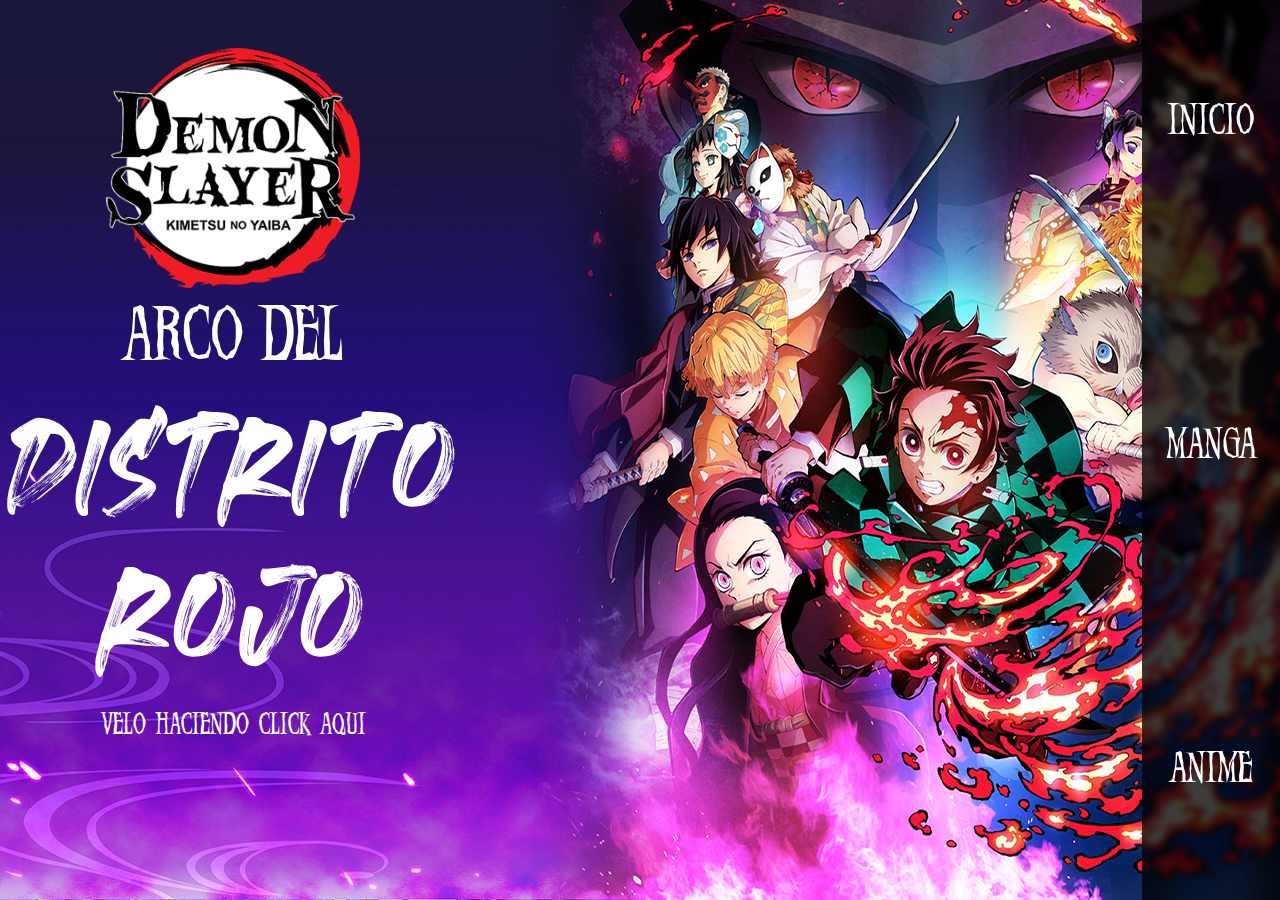
<file: index.html>
<!DOCTYPE html>
<html lang="en">

<head>
    <meta charset="UTF-8">
    <meta name="description" content="">
    <meta name="keywords" content="">
    <meta name="viewport" content="width=device-width, initial-scale=1.0, maximus-scale=1.0, user-scalable=no">
    <link rel="shortcut icon" href="./img/Logo kny.png" type="image/x-icon">
    <link rel="stylesheet" type="text/css" href="./css/mdb.min.css">
    <link rel="stylesheet" href="./css/style.css">
    <title>Demon Slayer</title>
</head>

<body>
    <div class="d-flex h-100 vw-100 py-0 hero1 ps-sm-2" id="wrap">
        <div class="d-block d-lg-flex w-100 vh-100">
            <div class="d-grid d-lg-flex flex-lg-grow-1 text-center position-relativee h-100">
                <div class="info-detalles">
                    <div class="logo mt-3 mt-lg-5">
                        <img class="img-logo" src="img/Logo%20kny.png">
                    </div>
                    <h2 class="bienvenida mt-2">ARCO DEL</h2>
                    <h1 class="bienvenida2 mt-0">DISTRITO<br>ROJO</h1>
                    <a href="#" class="invitacion">velo haciendo click aqui</a>
                </div>
            </div>
            <nav class="d-lg-flex flex-column p-sm-2 px-lg-4">
                <ul class="d-inline-flex justify-content-center align-items-center flex-row d-lg-flex flex-lg-column text-center justify-content-lg-between mb-0 h-100">
                    <li>
                        <a href="../Index.html">
                            <h3>INICIO</h3>
                        </a>
                    </li>
                    <li>
                        <a href="./content/manga.html">
                            <h3>MANGA</h3>
                        </a>
                    </li>
                    <li>
                        <a href="./content/anime.html">
                            <h3>ANIME</h3>
                        </a>
                    </li>
                </ul>
            </nav>
        </div>
    </div>
    <script src="./js/mdb.min.js"></script>
</body>

</html>
</file>
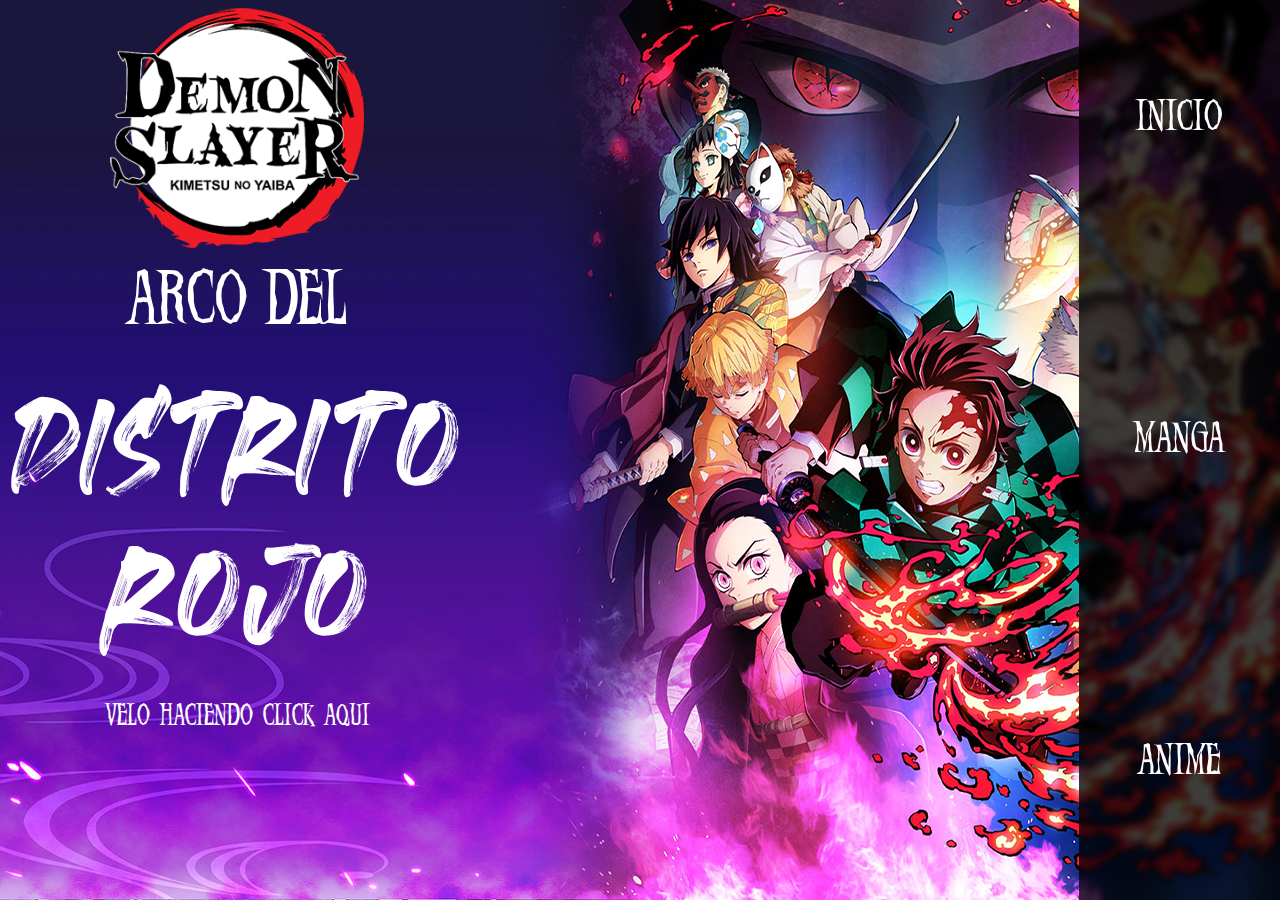
<file: Index.html>
<!DOCTYPE html>
<html lang="en">

<head>
    <meta charset="UTF-8">
    <link rel="shortcut icon" href="/img/Logo kny.png" type="image/x-icon">
    <meta name="description" content="">
    <meta name="keywords" content="">
    <meta name="viewport" content="width=device-width, initial-scale=1.0, maximus-scale=1.0, user-scalable=no">
    <link rel="stylesheet" type="text/css" href="/css/mdb.min.css">
    <link rel="stylesheet" type="text/css" href="/css/uikit.min.css">
    <link rel="stylesheet" href="/css/style.css">
    <title>Demon Slayer</title>
</head>

<body>
    <div class="container-fluid h-100 w-100 py-0" id="wrap">
        <section class="h-100">
            <div class="row hero1 vh-100">
                <div class="col-12 col-lg-10 uk-text-center uk-position-relative">
                    <div class="info-detalles">
                        <div class="logo mt-2">
                            <img class="img-logo" src="img/Logo%20kny.png">
                        </div>
                        <h2 class="bienvenida mt-2">ARCO DEL</h2>
                        <h1 class="bienvenida2 mt-0">DISTRITO<br>ROJO</h1>
                        <a href="#" class="invitacion">velo haciendo click aqui</a>
                    </div>
                </div>
                <div class="col-12 col-lg-2 pe-lg-0 justify-content-center align-self-end">
                    <nav class="d-sm-flex uk-flex-column">
                        <ul class="d-inline-flex justify-content-center align-items-center flex-row d-lg-flex flex-lg-column text-center justify-content-lg-between mb-0">
                            <li>
                                <a href="../Index.html">
                                    <h3>INICIO</h3>
                                </a>
                            </li>
                            <li>
                                <a href="/content/manga.html">
                                    <h3>MANGA</h3>
                                </a>
                            </li>
                            <li>
                                <a href="/content/anime.html">
                                    <h3>ANIME</h3>
                                </a>
                            </li>
                        </ul>
                    </nav>
                </div>
            </div>
        </section>
    </div>
    <script src="/js/mdb.min.js"></script>
</body>

</html>
</file>
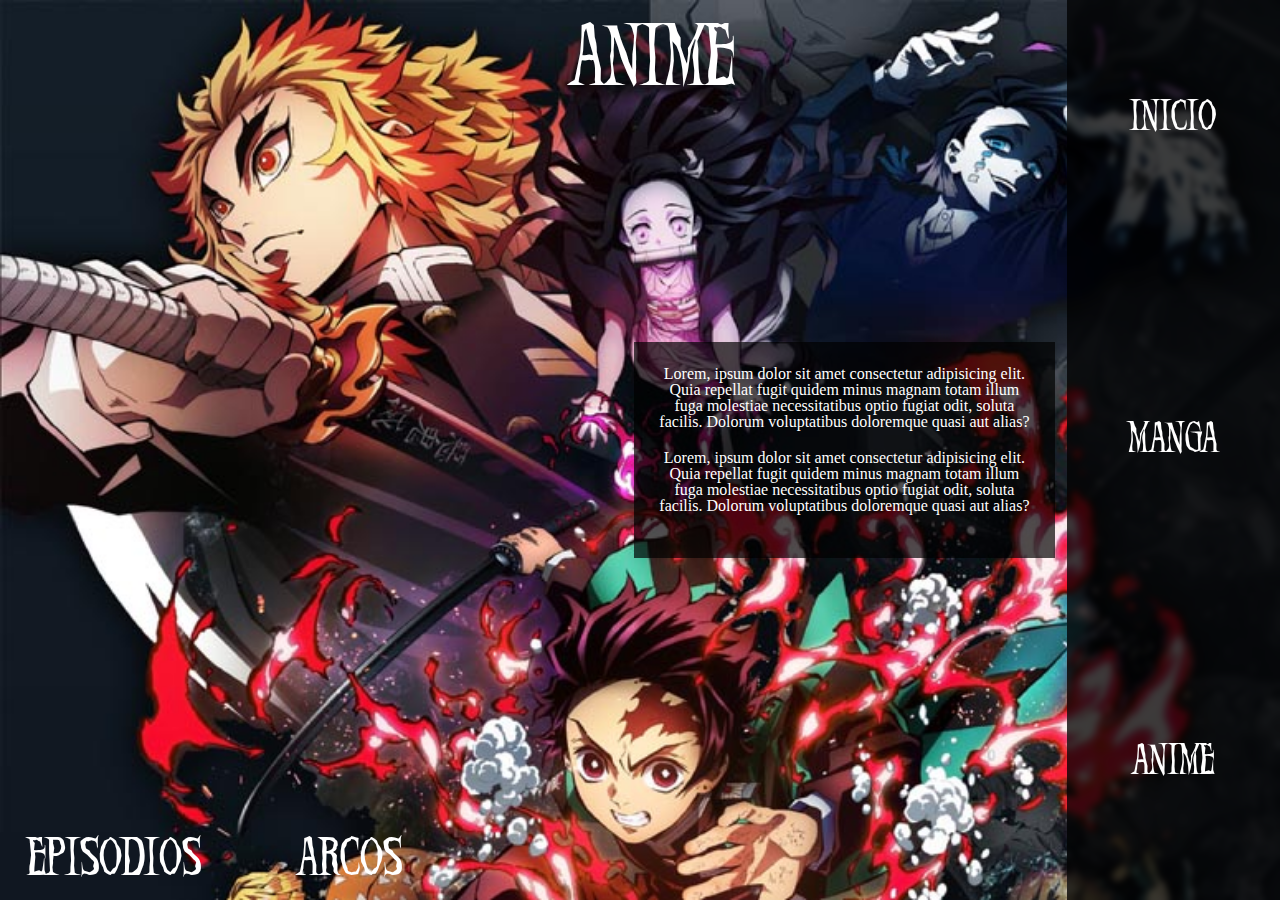
<file: content/anime.html>
<!DOCTYPE html>
<html lang="en">

<head>
    <title>Demon Slayer</title>
    <meta name="description" content="">
    <meta name="keywords" content="">
    <meta charset="UTF-8">
    <meta http-equiv="X-UA-Compatible" content="IE=edge">
    <meta name="viewport" content="width=device-width, initial-scale=1.0, maximus-scale=1.0, user-scalable=no">
    <link rel="shortcut icon" href="../img/Logo kny.png" type="image/x-icon">
    <link rel="stylesheet" href="../css/mdb.min.css">
    <link rel="stylesheet" href="../css/style.css">
    <link rel="stylesheet" href="../css/uikit.min.css">
</head>

<body>
    <div class="container-fluid h-100 w-100 py-0" id="wrap">
        <section class="h-100">
            <div class="row hero3 vh-100">
                <div class="col-12 col-lg-10 uk-text-center">
                    <div class="text-center position-fixed top-0 w-100 title-info">
                        <h2 class="title-manga mt-2">ANIME</h2>
                    </div>
                    <div class="row justify-lg-content-center align-items-lg-center content-anime">
                        <div class="col-12 col-lg-7 info-options d-block d-lg-flex">
                            <div class="options pb-2 pt-0 anime-options">
                                <h2 class="d-inline-flex m-auto ms-0 me-auto ms-sm-3 me-sm-5">EPISODIOS</h2>
                                <h2 class="d-inline-flex m-auto me-0 ms-0 me-sm-auto ms-sm-5">ARCOS</h2>
                            </div>
                        </div>
                        <div class="col-12 col-lg-5">
                            <div class="p-4 info-anime">
                                <p class="text-white">Lorem, ipsum dolor sit amet consectetur adipisicing elit. Quia repellat fugit quidem minus magnam totam illum fuga molestiae necessitatibus optio fugiat odit, soluta facilis. Dolorum voluptatibus doloremque quasi aut alias?</p>
                                <p class="text-white">Lorem, ipsum dolor sit amet consectetur adipisicing elit. Quia repellat fugit quidem minus magnam totam illum fuga molestiae necessitatibus optio fugiat odit, soluta facilis. Dolorum voluptatibus doloremque quasi aut alias?</p>

                            </div>
                        </div>
                    </div>
                </div>
                <div class="col-12 col-lg-2 pe-lg-0 justify-content-center align-self-end p-0">
                    <nav class="d-sm-flex uk-flex-column nav-anime">
                        <ul class="d-inline-flex justify-content-center align-items-center flex-row d-lg-flex flex-lg-column text-center justify-content-lg-between mb-0">
                            <li>
                                <a href="/">
                                    <h3>INICIO</h3>
                                </a>
                            </li>
                            <li>
                                <a href="/content/manga.html">
                                    <h3>MANGA</h3>
                                </a>
                            </li>
                            <li>
                                <a href="/content/anime.html">
                                    <h3>ANIME</h3>
                                </a>
                            </li>
                        </ul>
                    </nav>
                </div>
            </div>
        </section>
    </div>
    <script src="../js/mdb.min.js"></script>
</body>

</html>
</file>
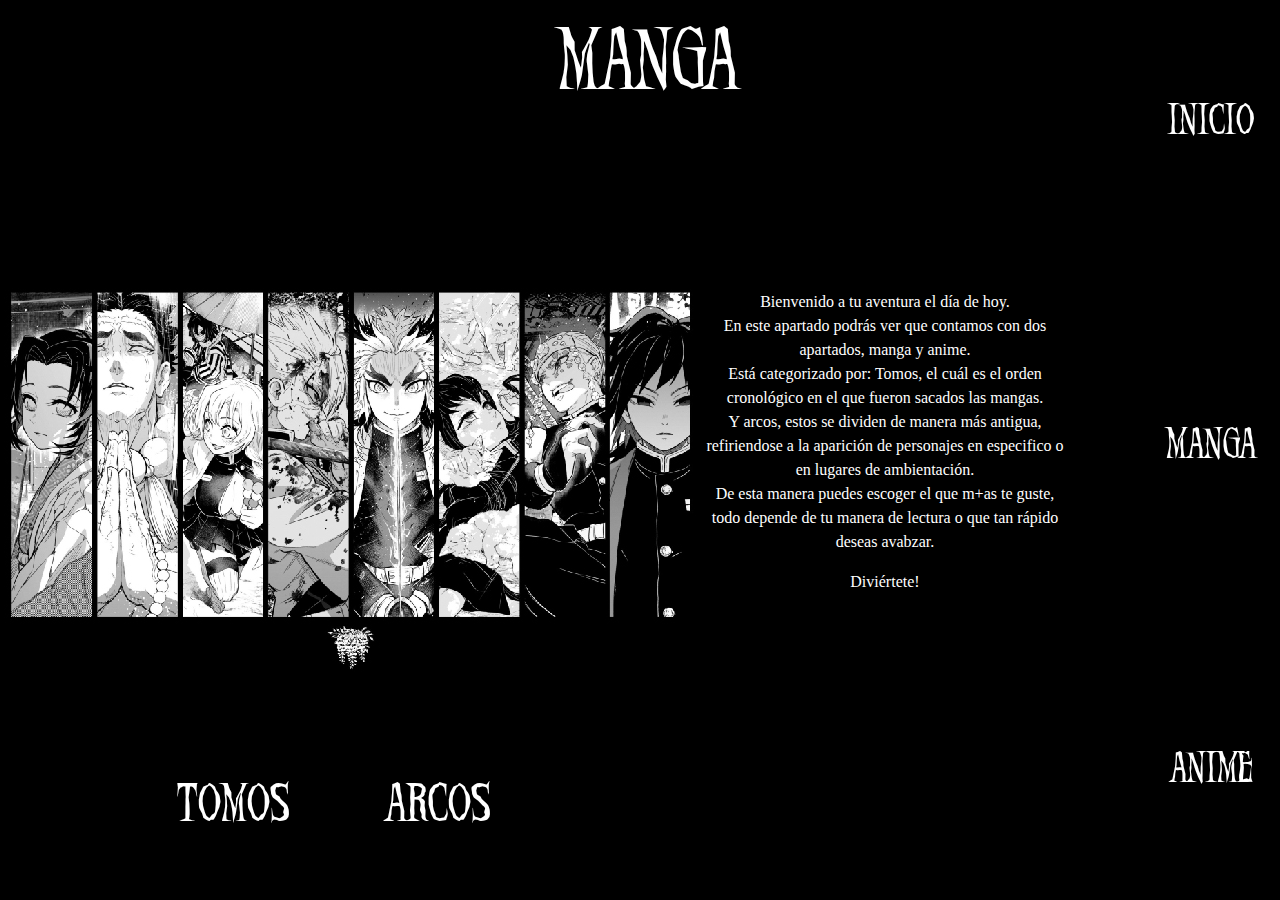
<file: content/manga.html>
<!DOCTYPE html>
<html lang="en">

<head>
    <title>Demon Slayer</title>
    <meta name="description" content="">
    <meta name="keywords" content="">
    <meta charset="UTF-8">
    <meta http-equiv="X-UA-Compatible" content="IE=edge">
    <meta name="viewport" content="width=device-width, initial-scale=1.0, maximus-scale=1.0, user-scalable=no">
    <link rel="shortcut icon" href="../img/Logo kny.png" type="image/x-icon">
    <link rel="stylesheet" href="../css/mdb.min.css">
    <link rel="stylesheet" href="../css/style.css">
</head>

<body>

    <div class="d-flex h-100 w-100 py-0 hero2 ps-sm-2" id="wrap">
        <div class="d-block d-lg-flex flex-column w-100 vh-100 position-relative">
            <div class="d-grid d-lg-flex flex-lg-grow-1 text-center h-100">
                <div class="text-center position-fixed top-0 w-100 title-info">
                    <h2 class="title-manga mt-3">MANGA</h2>
                </div>
                <div class="d-block d-lg-flex info-options justify-content-end align-self-end w-100 h-100 p-3">
                    <div class=" options">
                        <h2 class="d-inline-flex m-auto ms-0 me-auto ms-sm-auto me-sm-5">TOMOS</h2>
                        <h2 class="d-inline-flex m-auto me-0 ms-auto me-sm-auto ms-sm-5">ARCOS</h2>
                    </div>
                    <div class="d-block d-lg-flex justify-content-center align-items-center info-manga">
                        <div class="description description-manga text-center">
                            <p class="text-white">Bienvenido a tu aventura el día de hoy.
                                <br>En este apartado podrás ver que contamos con dos apartados, manga y anime.
                                <br>Está categorizado por: Tomos, el cuál es el orden cronológico en el que fueron sacados las mangas.
                                <br>Y arcos, estos se dividen de manera más antigua, refiriendose a la aparición de personajes en especifico o en lugares de ambientación.
                                <br>De esta manera puedes escoger el que m+as te guste, todo depende de tu manera de lectura o que tan rápido deseas avabzar.</p>
                            <p class="text-white">Diviértete!</p>
                        </div>
                    </div>
                </div>
                <nav class="d-lg-flex flex-column p-sm-2 px-lg-4">
                    <ul class="d-inline-flex justify-content-center align-items-center flex-row d-lg-flex flex-lg-column text-center justify-content-lg-between mb-0">
                        <li>
                            <a href="/">
                                <h3>INICIO</h3>
                            </a>
                        </li>
                        <li>
                            <a href="../content/manga.html">
                                <h3>MANGA</h3>
                            </a>
                        </li>
                        <li>
                            <a href="../content/anime.html">
                                <h3>ANIME</h3>
                            </a>
                        </li>
                    </ul>
                </nav>
            </div>
        </div>
    </div>
    <script src="../js/mdb.min.js"></script>
</body>

</html>
</file>
<file: css/style.css>
*,
 ::after,
 ::before {
    margin: 0;
    padding: 0;
    box-sizing: border-box;
}

body {
    font-weight: 100;
    font-family: demon-night;
    overflow-x: hidden;
}

.hero1 {
    background-image: url("../img/fondo-1.jpg");
    background-position: center top;
    background-repeat: no-repeat;
    background-size: cover;
}

.hero2 {
    background-image: url("../img/fondo-2.jpg");
    background-position: center;
    background-repeat: no-repeat;
    background-size: cover;
}

.hero3 {
    background-image: url("../img/fondo-3.jpg");
    background-position: left top;
    background-repeat: no-repeat;
    background-size: cover;
}

.logo .img-logo {
    height: 240px;
    width: auto;
    text-align: center;
}

.info-detalles {
    position: absolute;
}

.description p {
    font-family: auto;
    line-height: 1.5;
}

.description-manga {
    width: 75%;
    height: 100%;
    justify-content: center;
    align-items: center;
    display: flex;
    flex-direction: column;
}

.bienvenida {
    color: #fff;
    font-size: 70px;
    font-family: demon-night;
    font-weight: 400;
}

.title-manga {
    color: #fff;
    font-size: 80px;
    font-family: demon-night;
}

@font-face {
    font-family: demon-night;
    src: url(../fonts/demonni.woff);
}

@font-face {
    font-family: heaters;
    src: url(../fonts/Heaters.woff);
    font-weight: 500px;
}

.bienvenida2 {
    color: #fff;
    font-family: heaters;
    font-size: 190px;
    line-height: 150px;
}

.invitacion {
    color: #fff;
    font-size: 35px;
    margin-bottom: 2rem;
    font-family: demon-night;
}

.info-options {
    height: 100%;
    justify-content: center;
    align-items: flex-end;
    display: flex;
}

.info-anime {
    background-color: rgba(0, 0, 0, 0.685);
}

.info-manga {
    height: 100%;
}

.info-anime p {
    font-family: auto;
    line-height: 1;
}

.options {
    display: flex;
    padding-bottom: 3rem;
    width: 100%;
    text-align: center;
}

.options h2 {
    color: #fff;
    font-size: 50px;
    font-family: demon-night;
}

.content-anime,
.content-manga {
    height: 100%;
}

.content nav {
    height: 100%;
}

nav {
    display: flex;
    background-color: rgba(0, 0, 0, 0.76);
    backdrop-filter: blur(3px);
}

ul {
    display: flex;
    flex-direction: column;
    height: 100vh;
    padding-left: 0 !important;
}

nav ul li {
    list-style: none;
}

nav ul li a {
    line-height: 90px;
    list-style: none;
    padding: 1.5rem;
}

nav ul li:hover ::before,
nav ul li a:hover ::before {
    border: 0 !important;
    content: "";
    background-color: transparent !important;
}

nav ul li a h3 {
    text-decoration: none;
    color: #fff;
    font-size: 40px;
    font-family: demon-night;
}

@media (max-width:992.98px) {
    body {
        line-height: 30px;
    }
    .wrapp {
        width: 100vw;
        height: 100vh;
        display: grid;
    }
    .content {
        flex-direction: column;
        height: 100%;
    }
    .hero1 {
        background-image: url("../img/fondo-mobil-1.jpg");
        background-size: 100% 100%;
    }
    .hero2 {
        background-image: url("../img/fondo-mobil-2.jpg");
        background-size: 100% 100%;
    }
    .hero3 {
        background-image: url("../img/fondo-mobil-3.jpg");
        background-size: cover;
        background-position: center left;
    }
    .title-info {
        position: relative !important;
    }
    .logo {
        display: block;
        padding-left: 0;
        text-align: center;
    }
    .logo .img-logo {
        height: 190px;
    }
    .info-detalles {
        position: static;
    }
    .info-detalles .bienvenida {
        font-size: 40px;
        margin-bottom: 0;
    }
    .info-detalles .bienvenida2 {
        font-size: 80px;
        line-height: 60px;
        margin-bottom: 0;
    }
    .info-detalles .invitacion {
        position: absolute;
        font-size: 20px;
        bottom: 100px;
        right: 0;
        width: 100%;
        text-align: center;
        text-decoration: none;
        margin: 0;
    }
    .content-nav {
        background-color: rgba(0, 0, 0, 0.76);
        height: auto;
    }
    nav {
        background-color: transparent;
        position: absolute;
        bottom: 0;
        width: 100%;
    }
    ul {
        height: 100%;
        padding: 0 !important;
    }
    ul {
        width: 100%;
        display: block;
        text-align: center;
        padding-bottom: 1.5rem;
    }
    nav ul li {
        line-height: 0;
        display: inline-block;
        margin: 1rem;
    }
    nav ul li a {
        line-height: 0;
        padding: 0;
    }
    nav ul li a h3 {
        font-size: 30px;
        margin-bottom: 0;
    }
    .nav-anime {
        background-color: rgba(0, 0, 0, 0.918);
    }
    .description {
        height: 100%;
    }
    .info-manga {
        height: auto;
    }
    .description-manga {
        width: 100%;
        justify-content: end;
        align-self: end;
        display: inline-flex;
        flex-direction: column;
        height: auto;
    }
    .info-options {
        height: auto;
    }
    .options {
        display: flex;
        height: -webkit-fill-available;
        padding-top: 12.5rem;
        width: 100%;
        padding-bottom: 1rem;
    }
    .content-anime,
    .content-manga {
        height: auto;
    }
    .anime-options {
        flex-direction: column;
    }
    .options h2 {
        font-size: 40px;
    }
}
</file>
